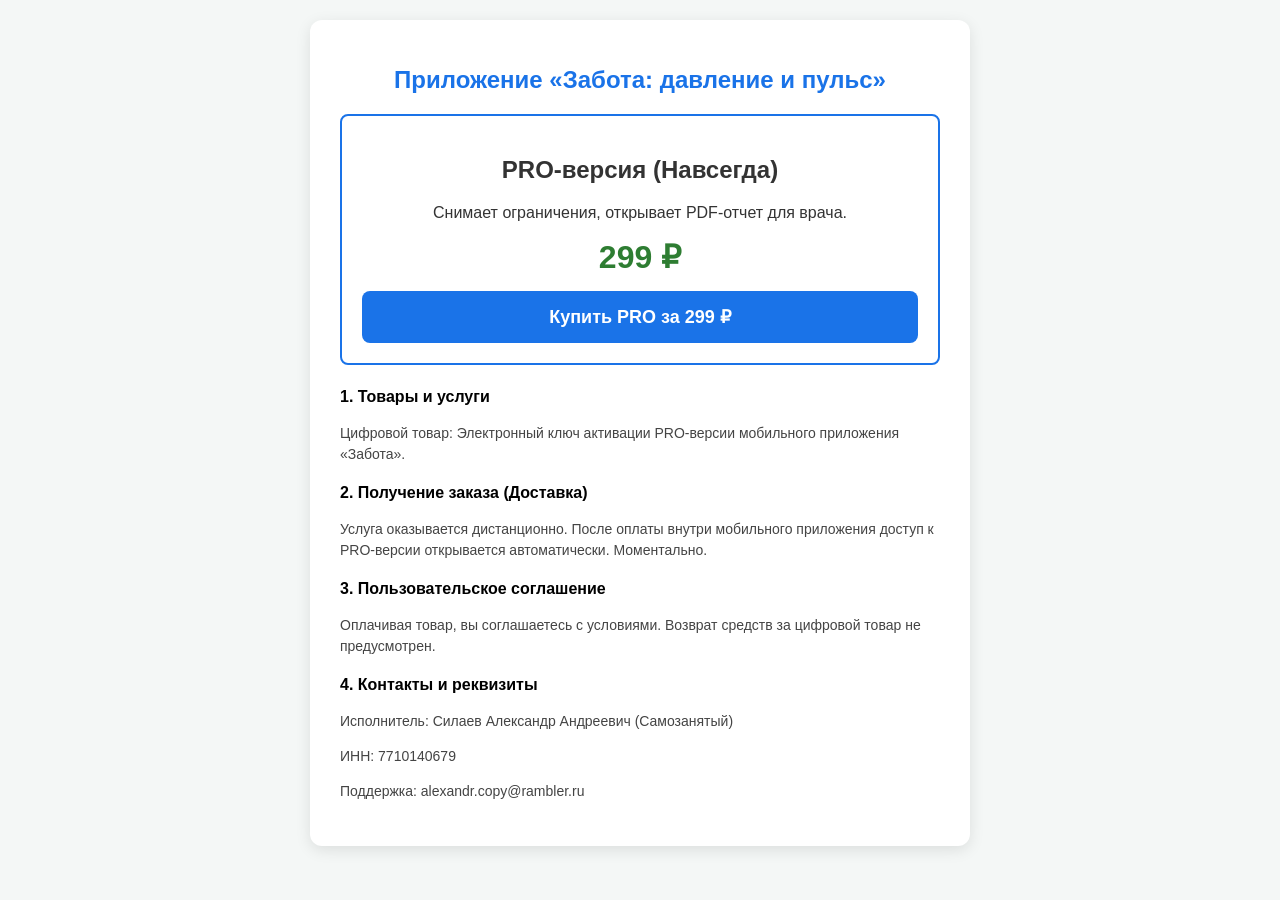
<file: shop.html>
<!DOCTYPE html>
<html lang="ru">
<head>
    <meta charset="UTF-8">
    <meta name="viewport" content="width=device-width, initial-scale=1.0">
    <title>Забота: давление и пульс - Купить PRO</title>
    <style>
        body { font-family: sans-serif; background-color: #f4f7f6; color: #333; margin: 0; padding: 20px; }
        .container { max-width: 600px; margin: 0 auto; background: #fff; padding: 30px; border-radius: 12px; box-shadow: 0 4px 15px rgba(0,0,0,0.1); }
        h1 { color: #1a73e8; text-align: center; font-size: 24px; }
        .product-card { border: 2px solid #1a73e8; border-radius: 8px; padding: 20px; margin: 20px 0; text-align: center; }
        .price { font-size: 32px; font-weight: bold; color: #2e7d32; margin: 15px 0; }
        .btn-buy { display: block; background-color: #1a73e8; color: white; padding: 15px; text-decoration: none; border-radius: 8px; font-size: 18px; font-weight: bold; cursor: pointer; border: none; width: 100%; }
        .info-block { font-size: 14px; color: #444; margin-top: 20px; line-height: 1.5; }
        .info-block h3 { color: #000; margin-bottom: 5px; font-size: 16px; }
    </style>
</head>
<body>
    <div class="container">
        <h1>Приложение «Забота: давление и пульс»</h1>
        
        <div class="product-card">
            <h2>PRO-версия (Навсегда)</h2>
            <p>Снимает ограничения, открывает PDF-отчет для врача.</p>
            <div class="price">299 ₽</div>
            <button class="btn-buy" onclick="alert('Оплата происходит внутри мобильного приложения «Забота». Скачайте приложение в RuStore!')">Купить PRO за 299 ₽</button>
        </div>

        <div class="info-block">
            <h3>1. Товары и услуги</h3>
            <p>Цифровой товар: Электронный ключ активации PRO-версии мобильного приложения «Забота».</p>

            <h3>2. Получение заказа (Доставка)</h3>
            <p>Услуга оказывается дистанционно. После оплаты внутри мобильного приложения доступ к PRO-версии открывается автоматически. Моментально.</p>

            <h3>3. Пользовательское соглашение</h3>
            <p>Оплачивая товар, вы соглашаетесь с условиями. Возврат средств за цифровой товар не предусмотрен.</p>

            <h3>4. Контакты и реквизиты</h3>
            <p>Исполнитель: Силаев Александр Андреевич (Самозанятый)</p>
            <p>ИНН: 7710140679</p>
            <p>Поддержка: alexandr.copy@rambler.ru</p>
        </div>
    </div>
</body>
</html>
</file>
